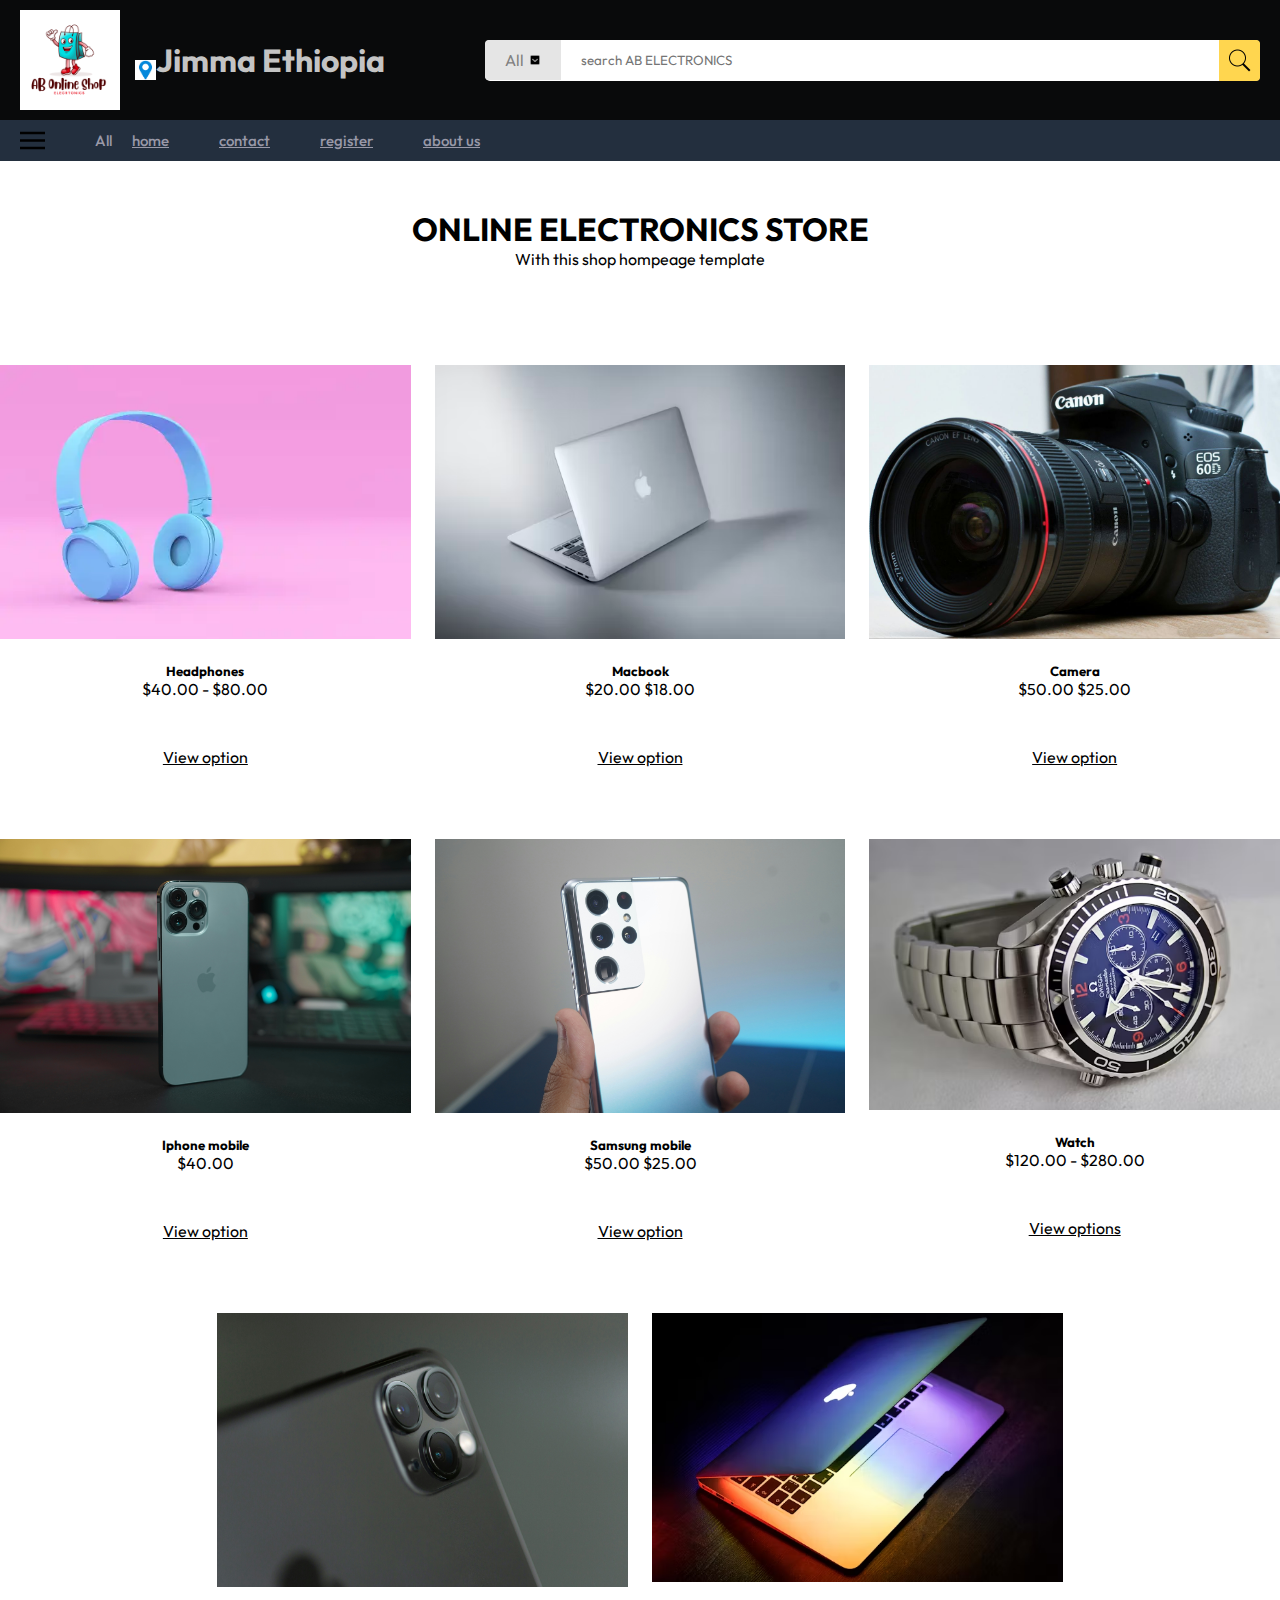
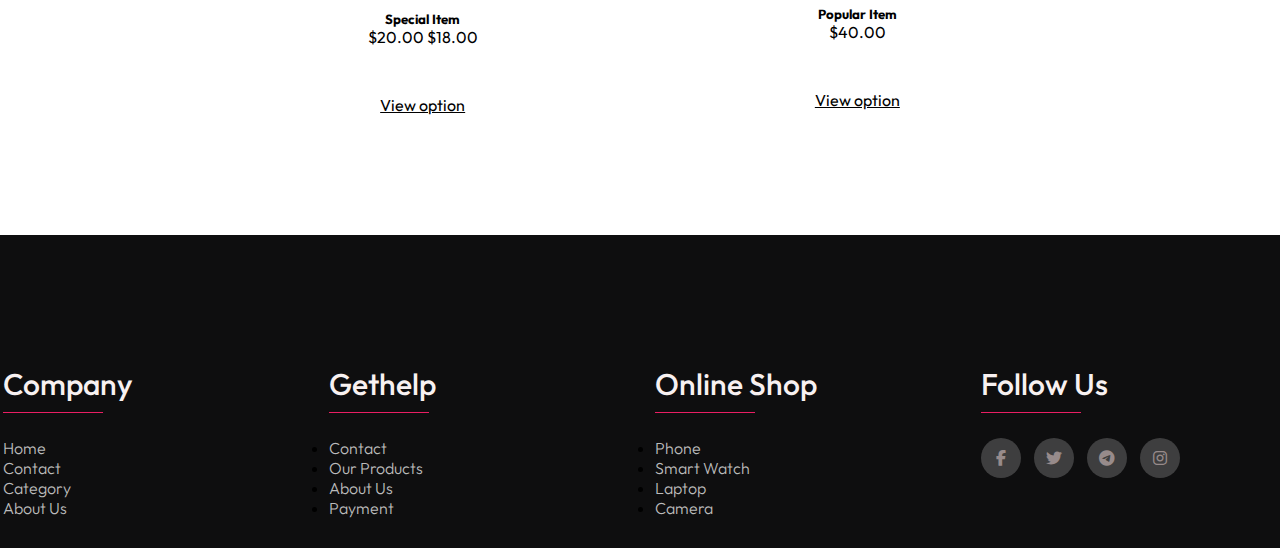
<file: project1/index.html>
<!DOCTYPE html>
<html lang="en">
    <head>
        <meta charset="UTF-8">
        <meta name="viewport" content="width=device-width, initial-scale=1.0">
        <title>AB ELECTRONICS</title>
        <link rel="stylesheet" href="css/style.css">
        
    </head>
    <body>
       <nav>
        <a href="/">
            <img src="./image/1.png" width="100" alt="">
        </a>
        <div class="nav-country">
            <img src="./image/location.png" height="20" alt="">
        <div>
        <h1>Jimma Ethiopia</h1> 
    </div>   
        </div>
        <div class="nav-search">
        <div class="nav-search-category"> 
            <p>All</p>
            <img src="./image/icons8-drop-down-30.png" height="12" alt="">
        </div>
        <input type="text" class="nav-search-input" placeholder="search AB ELECTRONICS">
        <img src="./image/icons8-search-50.png" class="nav-search-icon" alt="">
    </div>
       </nav> 
       <div class="nav-bottom">
       <div>
        <img src="./image/icons8-menu-50.png" width="25px" alt="">
        <p>All</p>
       </div>
       <div  class="nav-ul">
        <a href="index.html">home</a>
        <a href="index2.html">contact</a>
        <a href="index1.html">register</a>
        <a href="">about us</a>
       </div>
    </div>
    </head>
    <header class="bg-dark py-5">
      <div class="container px-4 px-lg-5 my-5">
        <div class="text-center text-white">
          <h1 class="display-4 fw-bolder">ONLINE ELECTRONICS STORE</h1>
          <p class="lead fw-normal text-white-50 mb-0">
            With this shop hompeage template
          </p>
        </div>
      </div>
    </header>
   <!-- </section> -->
     <section class="py-5">
            <div class="container px-4 px-lg-5 mt-5">
                <div class="row gx-4 gx-lg-5 row-cols-2 row-cols-md-3 row-cols-xl-4 justify-content-center">
                    <div class="col mb-5">
                        <div class="card h-100">
                            <!-- Product image-->
                            <img class="card-img-top" src="image/istockphoto-1136527147-170667a.webp" alt="..." />
                            <!-- Product details-->
                            <div class="card-body p-4">
                                <div class="text-center">
                                    <!-- Product name-->
                                    <h5 class="fw-bolder">Headphones</h5>
                                    <!-- Product price-->
                                    $40.00 - $80.00
                                </div>
                            </div>
                            <!-- Product actions-->
                            <div class="card-footer p-4 pt-0 border-top-0 bg-transparent">
                                <div class="text-center"><a class="btn btn-outline-dark mt-auto" href="index3.html">View option</a></div>
                            </div>
                        </div>
                    </div>
                    <div class="col mb-5">
                        <div class="card h-100">
                           
                           
                            <!-- Product image-->
                            <img class="card-img-top" src="image/photo-1611186871348-b1ce696e52c9.avif" alt="..." />
                            <!-- Product details-->
                            <div class="card-body p-4">
                                <div class="text-center">
                                    <!-- Product name-->
                                    <h5 class="fw-bolder">Macbook</h5>
                                    <!-- Product reviews-->
                                    <div class="d-flex justify-content-center small text-warning mb-2">
                                        <div class="bi-star-fill"></div>
                                        <div class="bi-star-fill"></div>
                                        <div class="bi-star-fill"></div>
                                        <div class="bi-star-fill"></div>
                                        <div class="bi-star-fill"></div>
                                    </div>
                                    <!-- Product price-->
                                    <span class="text-muted text-decoration-line-through">$20.00</span>
                                    $18.00
                                </div>
                            </div>
                            <!-- Product actions-->
                            <div class="card-footer p-4 pt-0 border-top-0 bg-transparent">
                                <div class="text-center"><a class="btn btn-outline-dark mt-auto" href="index4.html">View option</a></div>
                            </div>
                        </div>
                    </div>
                    <div class="col mb-5">
                        <div class="card h-100">
                           
                            <!-- Product image-->
                            <img class="card-img-top" src="image/photo_2024-06-13_04-48-26.jpg" alt="..." />
                            <!-- Product details-->
                            <div class="card-body p-4">
                                <div class="text-center">
                                    <!-- Product name-->
                                    <h5 class="fw-bolder">Camera</h5>
                                    <!-- Product price-->
                                    <span class="text-muted text-decoration-line-through">$50.00</span>
                                    $25.00
                                </div>
                            </div>
                            <!-- Product actions-->
                            <div class="card-footer p-4 pt-0 border-top-0 bg-transparent">
                                <div class="text-center"><a class="btn btn-outline-dark mt-auto" href="index5.html">View option</a></div>
                            </div>
                        </div>
                    </div>
                    <div class="col mb-5">
                        <div class="card h-100">
                            <!-- Product image-->
                            <img class="card-img-top" src="image/onur-binay-epM08OIfGqk-unsplash.jpg" alt="..." />
                            <!-- Product details-->
                            <div class="card-body p-4">
                                <div class="text-center">
                                    <!-- Product name-->
                                    <h5 class="fw-bolder">Iphone mobile</h5>
                                    <!-- Product reviews-->
                                    <div class="d-flex justify-content-center small text-warning mb-2">
                                        <div class="bi-star-fill"></div>
                                        <div class="bi-star-fill"></div>
                                        <div class="bi-star-fill"></div>
                                        <div class="bi-star-fill"></div>
                                        <div class="bi-star-fill"></div>
                                    </div>
                                    <!-- Product price-->
                                    $40.00
                                </div>
                            </div>
                            <!-- Product actions-->
                            <div class="card-footer p-4 pt-0 border-top-0 bg-transparent">
                                <div class="text-center"><a class="btn btn-outline-dark mt-auto" href="index6.html">View option</a></div>
                            </div>
                        </div>
                    </div>
                    <div class="col mb-5">
                        <div class="card h-100">
                            
                            <!-- Product image-->
                            <img class="card-img-top" src="image/techietech-tech-VsLTrBI7StE-unsplash.jpg" alt="..." />
                            <!-- Product details-->
                            <div class="card-body p-4">
                                <div class="text-center">
                                    <!-- Product name-->
                                    <h5 class="fw-bolder">Samsung mobile</h5>
                                    <!-- Product price-->
                                    <span class="text-muted text-decoration-line-through">$50.00</span>
                                    $25.00
                                </div>
                            </div>
                            <!-- Product actions-->
                            <div class="card-footer p-4 pt-0 border-top-0 bg-transparent">
                                <div class="text-center"><a class="btn btn-outline-dark mt-auto" href="#">View option</a></div>
                            </div>
                        </div>
                    </div>
                    <div class="col mb-5">
                        <div class="card h-100">
                            <!-- Product image-->
                            <img class="card-img-top" src="image/photo-1523170335258-f5ed11844a49.avif" alt="..." />
                            <!-- Product details-->
                            <div class="card-body p-4">
                                <div class="text-center">
                                    <!-- Product name-->
                                    <h5 class="fw-bolder">Watch</h5>
                                    <!-- Product price-->
                                    $120.00 - $280.00
                                </div>
                            </div>
                            <!-- Product actions-->
                            <div class="card-footer p-4 pt-0 border-top-0 bg-transparent">
                                <div class="text-center"><a class="btn btn-outline-dark mt-auto" href="#">View options</a></div>
                            </div>
                        </div>
                    </div>
                    <div class="col mb-5">
                        <div class="card h-100">
                           
                            <!-- Product image-->
                            <img class="card-img-top" src="image/pexels-tdcat-3571093.jpg" alt="..." />
                            <!-- Product details-->
                            <div class="card-body p-4">
                                <div class="text-center">
                                    <!-- Product name-->
                                    <h5 class="fw-bolder">Special Item</h5>
                                    <!-- Product reviews-->
                                    <div class="d-flex justify-content-center small text-warning mb-2">
                                        <div class="bi-star-fill"></div>
                                        <div class="bi-star-fill"></div>
                                        <div class="bi-star-fill"></div>
                                        <div class="bi-star-fill"></div>
                                        <div class="bi-star-fill"></div>
                                    </div>
                                    <!-- Product price-->
                                    <span class="text-muted text-decoration-line-through">$20.00</span>
                                    $18.00
                                </div>
                            </div>
                            <!-- Product actions-->
                            <div class="card-footer p-4 pt-0 border-top-0 bg-transparent">
                                <div class="text-center"><a class="btn btn-outline-dark mt-auto" href="#">View option</a></div>
                            </div>
                        </div>
                    </div>
                    <div class="col mb-5">
                        <div class="card h-100">
                            <!-- Product image-->
                            <img class="card-img-top" src="image/photo-1491472253230-a044054ca35f.avif" alt="..." />
                            <!-- Product details-->
                            <div class="card-body p-4">
                                <div class="text-center">
                                    <!-- Product name-->
                                    <h5 class="fw-bolder">Popular Item</h5>
                                    <!-- Product reviews-->
                                    <div class="d-flex justify-content-center small text-warning mb-2">
                                        <div class="bi-star-fill"></div>
                                        <div class="bi-star-fill"></div>
                                        <div class="bi-star-fill"></div>
                                        <div class="bi-star-fill"></div>
                                        <div class="bi-star-fill"></div>
                                    </div>
                                    <!-- Product price-->
                                    $40.00
                                </div>
                            </div>
                            <!-- Product actions-->
                            <div class="card-footer p-4 pt-0 border-top-0 bg-transparent">
                                <div class="text-center"><a class="btn btn-outline-dark mt-auto" href="#">View option</a></div>
                            </div>
                        </div>
                    </div>
                </div>
            </div>
        </section>
        <section> 
            <title>footer design </title>
            <meta charset="UTF-8">
            <meta name="viewport" content="width=device-width, initial-scale=1.0">
            <link rel="stylesheet" href="css/style.css">
            <link rel="stylesheet" type="text/css" href="https://cdnjs.cloudflare.com/ajax/libs/font-awesome/6.5.2/css/all.min.css">
          <footer>
            <div class="footer"></div>
            <div class="container"></div>
              
                  <div class="row">
                     <div class="footer-col">
                      <h4>company</h4>
                      <ul>
                          <li><a href="index.html">home</a></li>
                          <li><a href="index1.html">contact</a></li>
                          <li><a href="#">category</a></li>
                          <li><a href="index2.html">about us</a></li>
                      </ul>
                      </div>
                      <div class="footer-col">
                          <h4>gethelp</h4>
                          <ul>
                            <li><a href="index1.html">contact</a></li>
                              <li><a href="#">our products</a></li>
                              <li><a href="index2.html">About us</a></li>
                              <li><a href="#">payment</a></li>
                          </ul>
                          </div>
                          <div class="footer-col">
                              <h4>online shop</h4>
                              <ul>
                                  <li><a href="#">phone</a></li>
                                  <li><a href="#">smart watch</a></li>
                                  <li><a href="#">laptop</a></li>
                                  <li><a href="#">camera</a></li>
                              </ul>
                              </div>
                              <div class="footer-col">
                                  <h4>follow us</h4>
                                  <div class="social-links-col">
                                    <ul>
                                      <a href="#"><i class="fab fa-facebook-f"></i></a>
                                      <a href="#"><i class="fab fa-twitter"></i></a>
                                      <a href="#"><i class="fab fa-telegram"></i></a>
                                      <a href="#"><i class="fab fa-instagram"></i></a>
                                    </ul>
                                  </div>
                                  </div>
                  </div>
              </div>
           </footer>
          </section>
   
  </body>
</html>
</file>
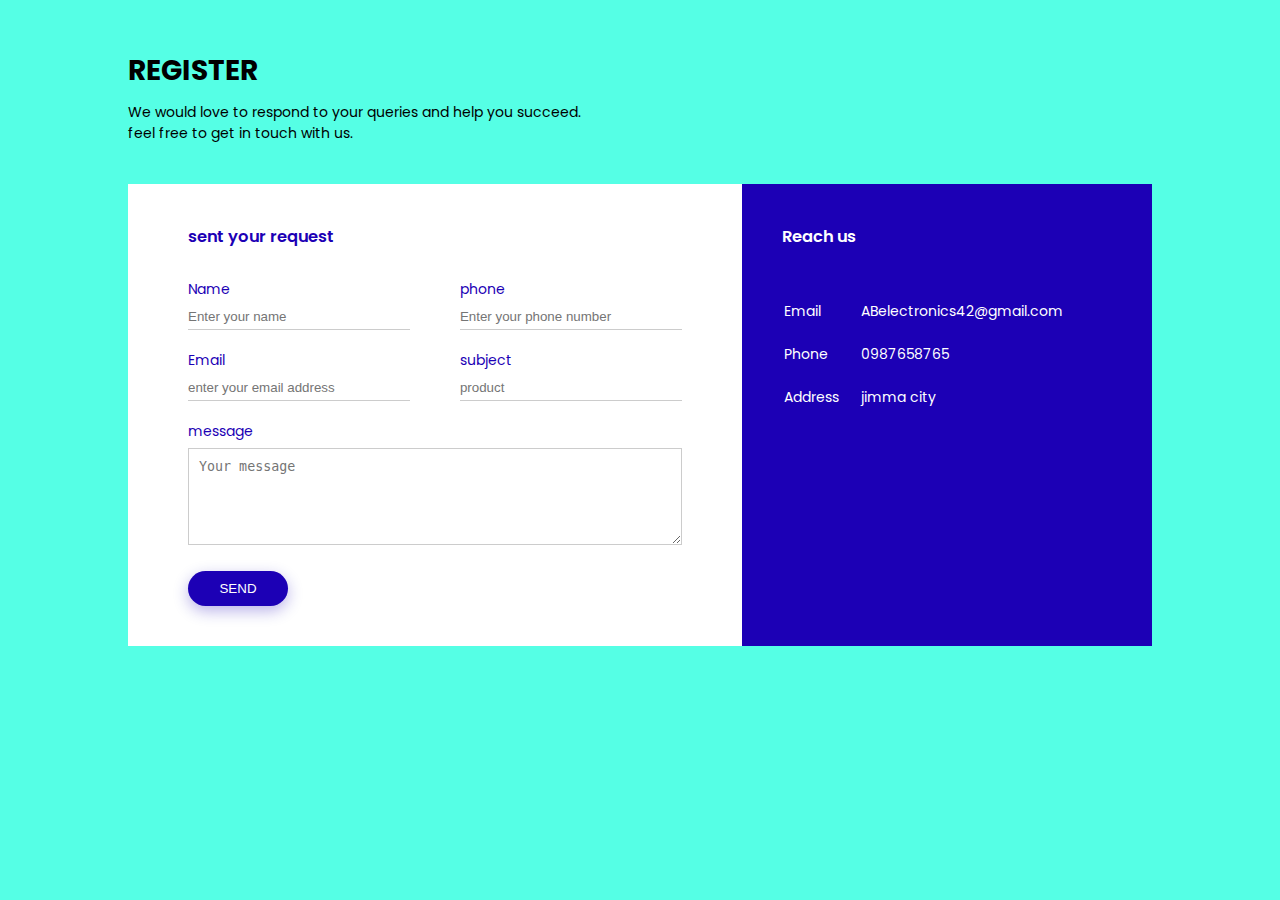
<file: project1/index1.html>
<!DOCTYPE html>
<html lang="am">
<head>
    <meta charset="UTF-8">
    <meta name="viewport" content="width=device-width, initial-scale=1.0">
    <link rel="stylesheet" href="css/style1.css">
   
<link href="https://fonts.googleapis.com/css2?family=Poppins:ital,wght@0,100;0,200;0,300;0,400;0,500;0,600;0,700;0,800;0,900;1,100;1,200;1,300;1,400;1,500;1,600;1,700;1,800;1,900&display=swap" rel="stylesheet">
    <title>contact</title>
</head>
<body>
     <div class="container">
<h1>REGISTER</h1>
<p>We would love to respond to your queries and help you succeed. <br>feel free to get in touch with us.</p>
<div class="contact-box">
    <div class="contact-left">
        <h3>sent your request</h3>
        <form>
            <div class="input-row">
           <div class="input-group">
            <label>Name</label>
            <input type="text" placeholder="Enter your name">
            
           </div>
             <div class="input-group">
            <label>phone</label>
            <input type="text" placeholder="Enter your phone number">
            
           </div>
            </div>
             <div class="input-row">
           <div class="input-group">
            <label>Email</label>
            <input type="email" placeholder="enter your email address">
            
           </div>
             <div class="input-group">
            <label>subject</label>
            <input type="text" placeholder="product">
            
           </div>
            </div>
     <label>message</label>
     <textarea rows="5" placeholder="Your message"></textarea>
            <button type="submit">SEND</button>
        </form>
    </div>
     <div class="contact-right">
         <h3>Reach us</h3>
         <table>
            <tr>
                <td>Email</td>
                 <td>ABelectronics42@gmail.com</td>
            </tr>
             <tr>
                <td>Phone</td>
                 <td>0987658765</td> 
                  
                
            </tr>
             <tr>
                <td>Address</td>
                 <td>jimma city <br>
                   
                </td>
            </tr>
         </table>
     </div>

</div>
     </div>
  
   
</body>
</html>
</file>
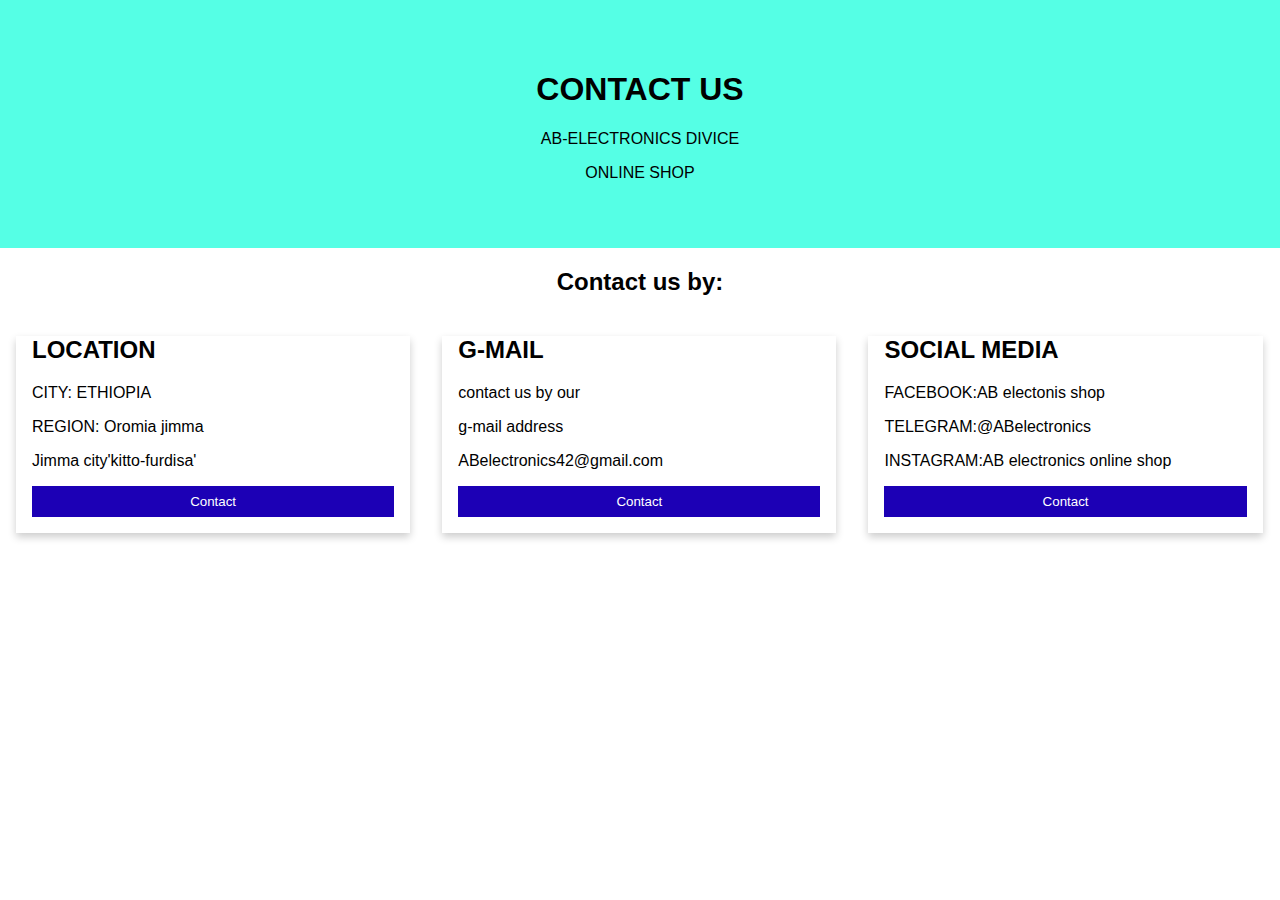
<file: project1/index2.html>
<!DOCTYPE html>
<html lang="en">
<head>
    <meta charset="UTF-8">
    <meta name="viewport" content="width=device-width, initial-scale=1.0">
    <link rel="stylesheet" href="css/style2.css">
    <title>Document</title>
</head>
<body>
   <div class="about-section">
  <h1>CONTACT US</h1>
  <p>AB-ELECTRONICS DIVICE </p>
  <p>ONLINE SHOP</p>
</div>

<h2 style="text-align:center">Contact us by:</h2>
<div class="row">
  <div class="column">
    <div class="card">
      <!-- <img src="image/sofi-img.jpg" alt="sofi" style="width:100%"> -->
      <div class="container">
        <h2>LOCATION </h2>
        <p>CITY: ETHIOPIA</p>
        <p>REGION: Oromia jimma </p>
        <p>Jimma city'kitto-furdisa'</p>
        <p><button class="button">Contact</button></p>
      </div>
    </div>
  </div>

  <div class="column">
    <div class="card">
      <!-- <img src="image/feye.jpg" alt="feyisa Asefa" style="width:100%"> -->
      <div class="container">
        <h2>G-MAIL</h2>
        <p>contact us by our</p>
        <p>g-mail address</p>
        <p>ABelectronics42@gmail.com</p>
        <p><button class="button">Contact</button></p>
      </div>
    </div>
  </div>

  <div class="column">
    <div class="card">
      <!-- <img src="image/tewa.jpg" alt="Tewahido Haimanot" style="width:100%"> -->
      <div class="container">
        <h2>SOCIAL MEDIA</h2>
        <p>FACEBOOK:AB electonis shop</p>
        <p>TELEGRAM:@ABelectronics</p>
        <p>INSTAGRAM:AB electronics online shop</p>
        <p><button class="button">Contact</button></p>
      </div>
    </div>
  </div>
</div>
</body>
</html>
</file>
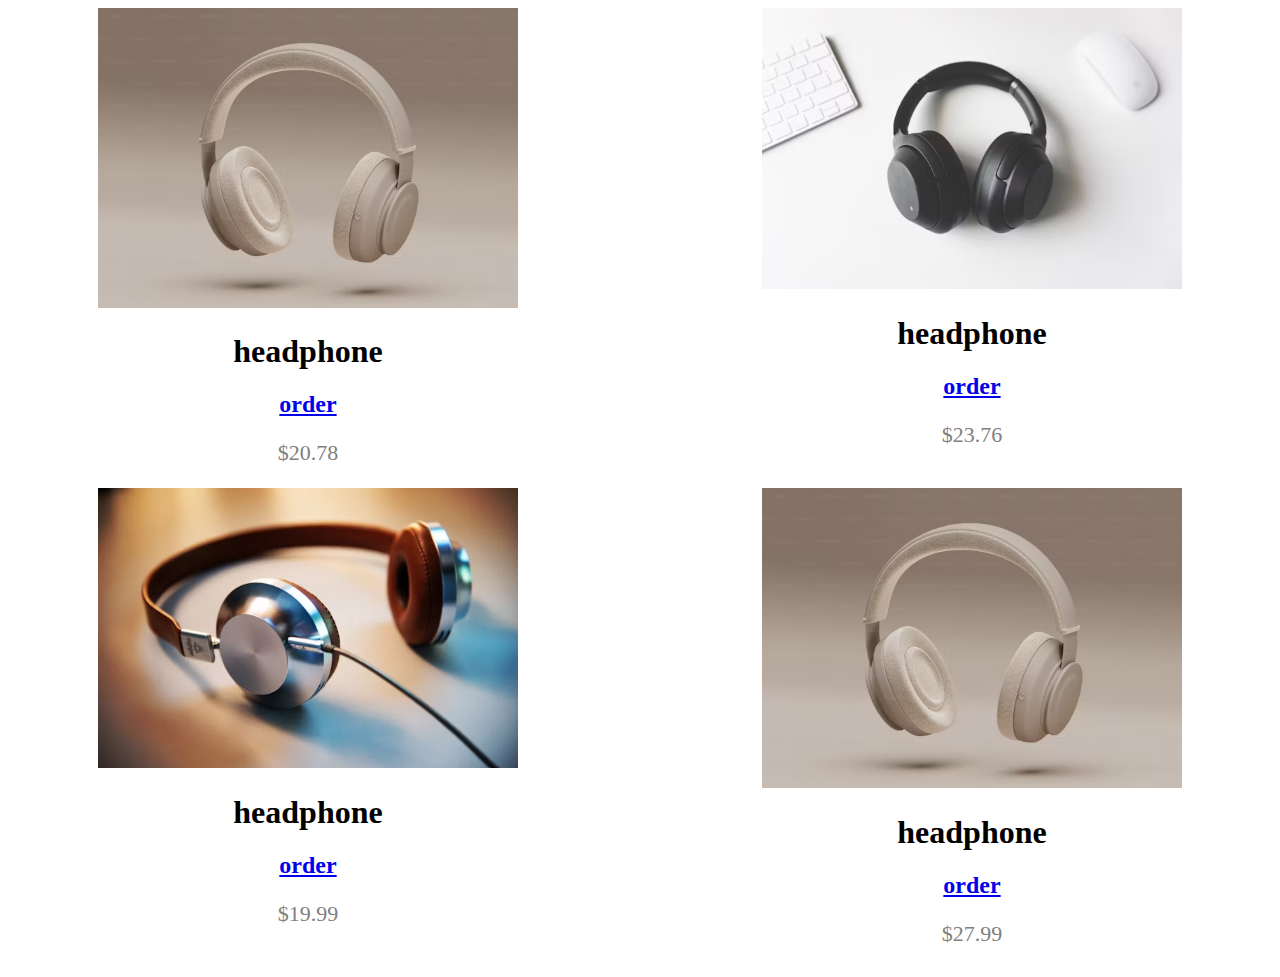
<file: project1/index3.html>
<!DOCTYPE html>
<html lang="en">
<head>
    <meta charset="UTF-8">
    <meta name="viewport" content="width=device-width, initial-scale=1.0">
    <link rel="stylesheet" href="css/style3.css">
    <title>Document</title>
</head>
<body>
    <div class="left-right">
    <div class="left-card">
  <img src="image/premium_photo-1679513691474-73102089c117.avif" alt="Denim Jeans" style="">
  <h1>headphone</h1>
  <h2><a href="order.html">order</a></h2>
  <p class="price">$20.78</p>
 
 
</div>
 <div class="right-card">
  <img src="image/photoh2-1546435770-a3e426bf472b.avif" alt="Denim Jeans" style="">
  <h1>headphone</h1>
  <h2><a href="order.html">order</a></h2>
  <p class="price">$23.76</p>
 
 
</div>
</div>





 <div class="left-right">
    <div class="left-card">
  <img src="image/photoh1-1484704849700-f032a568e944.avif" alt="Denim Jeans" style="">
  <h1>headphone</h1>
  <h2><a href="order.html">order</a></h2>
  <p class="price">$19.99</p>
 
 
</div>
 <div class="right-card">
  <img src="image/premium_photo-1679513691474-73102089c117.avif" alt="Denim Jeans" style="">
  <h1>headphone</h1>
  <h2><a href="order.html">order</a></h2>
  <p class="price">$27.99</p>
 
 
</div>
</div>
</body>
</html>
</file>
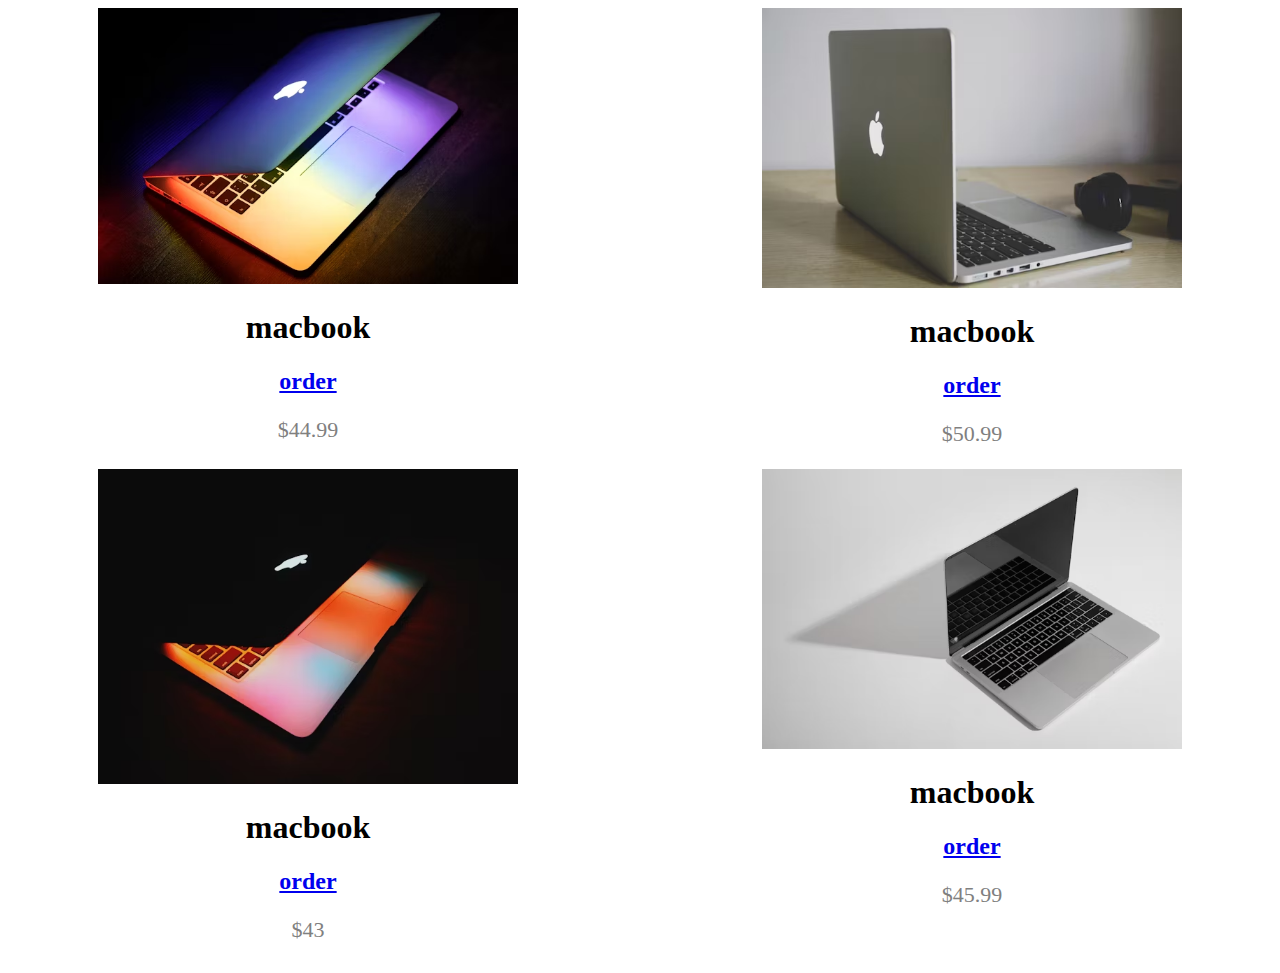
<file: project1/index4.html>
<!DOCTYPE html>
<html lang="en">
<head>
    <meta charset="UTF-8">
    <meta name="viewport" content="width=device-width, initial-scale=1.0">
    <link rel="stylesheet" href="css/style4.css">
    <title>Document</title>
</head>
<body>
    <div class="left-right">
    <div class="left-card">
  <img src="image/photo-1491472253230-a044054ca35f.avif" alt="Denim Jeans" style="">
  <h1>macbook</h1>
  <h2><a href="order.html">order</a></h2>
  <p class="price">$44.99</p>
 
 
</div>
 <div class="right-card">
  <img src="image/photom-1514342959091-2bffd8a7c4ba.avif" alt="Denim Jeans" style="">
  <h1>macbook</h1>
  <h2><a href="order.html">order</a></h2>
  <p class="price">$50.99</p>
 
 
</div>
</div>





 <div class="left-right">
    <div class="left-card">
  <img src="image/photom1-1523688939046-b05f7d854f84.avif" alt="Denim Jeans" style="">
  <h1>macbook</h1>
  <h2><a href="order.html">order</a></h2>
  <p class="price">$43</p>
 
 
</div>
 <div class="right-card">
  <img src="image/photomm-1629131726692-1accd0c53ce0.avif" alt="Denim Jeans" style="">
  <h1>macbook</h1>
  <h2><a href="order.html">order</a></h2>
  <p class="price">$45.99</p>
 
 
</div>
</div>
</body>
</html>
</file>
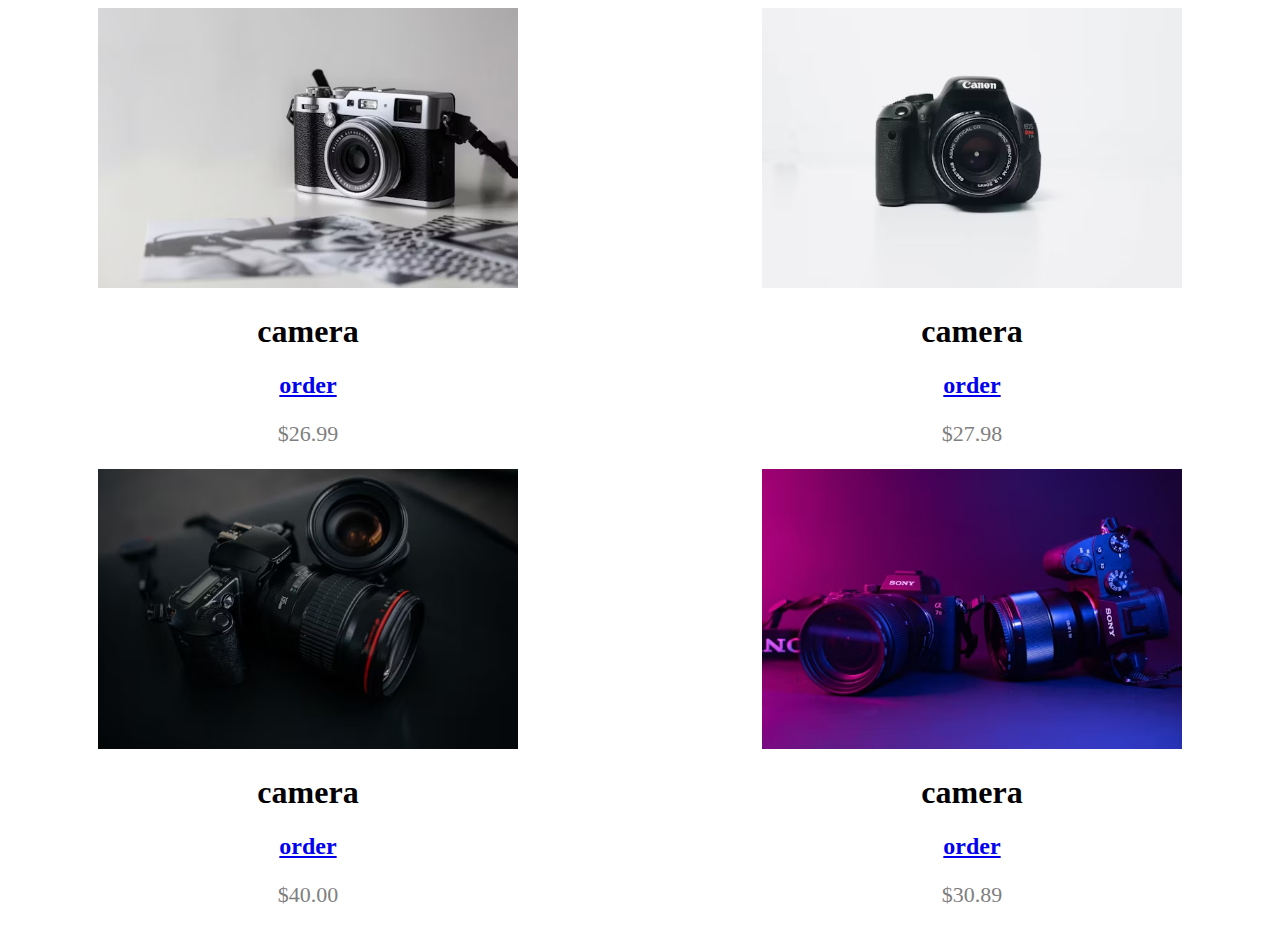
<file: project1/index5.html>
<!DOCTYPE html>
<html lang="en">
<head>
    <meta charset="UTF-8">
    <meta name="viewport" content="width=device-width, initial-scale=1.0">
    <link rel="stylesheet" href="css/style5.css">
    <title>Document</title>
</head>
<body>
    <div class="left-right">
    <div class="left-card">
  <img src="image/photoc-1510127034890-ba27508e9f1c.avif" alt="Denim Jeans" style="">
  <h1>camera</h1>
  <h2><a href="order.html">order</a></h2>
  <p class="price">$26.99</p>
 
 
</div>
 <div class="right-card">
  <img src="image/photocc1-1502920917128-1aa500764cbd.avif" alt="Denim Jeans" style="">
  <h1>camera</h1>
  <h2><a href="order.html">order</a></h2>
  <p class="price">$27.98</p>
 
 
</div>
</div>





 <div class="left-right">
    <div class="left-card">
  <img src="image/photoc2-1502982720700-bfff97f2ecac.avif" alt="Denim Jeans" style="">
  <h1>camera</h1>
  <h2><a href="order.html">order</a></h2>
  <p class="price">$40.00 </p>
 
 
</div>
 <div class="right-card">
  <img src="image/photoc3-1581591524425-c7e0978865fc.avif" alt="Denim Jeans" style="">
  <h1>camera</h1>
  <h2><a href="order.html">order</a></h2>
  <p class="price">$30.89</p>
 
 
</div>
</div>
</body>
</html>
</file>
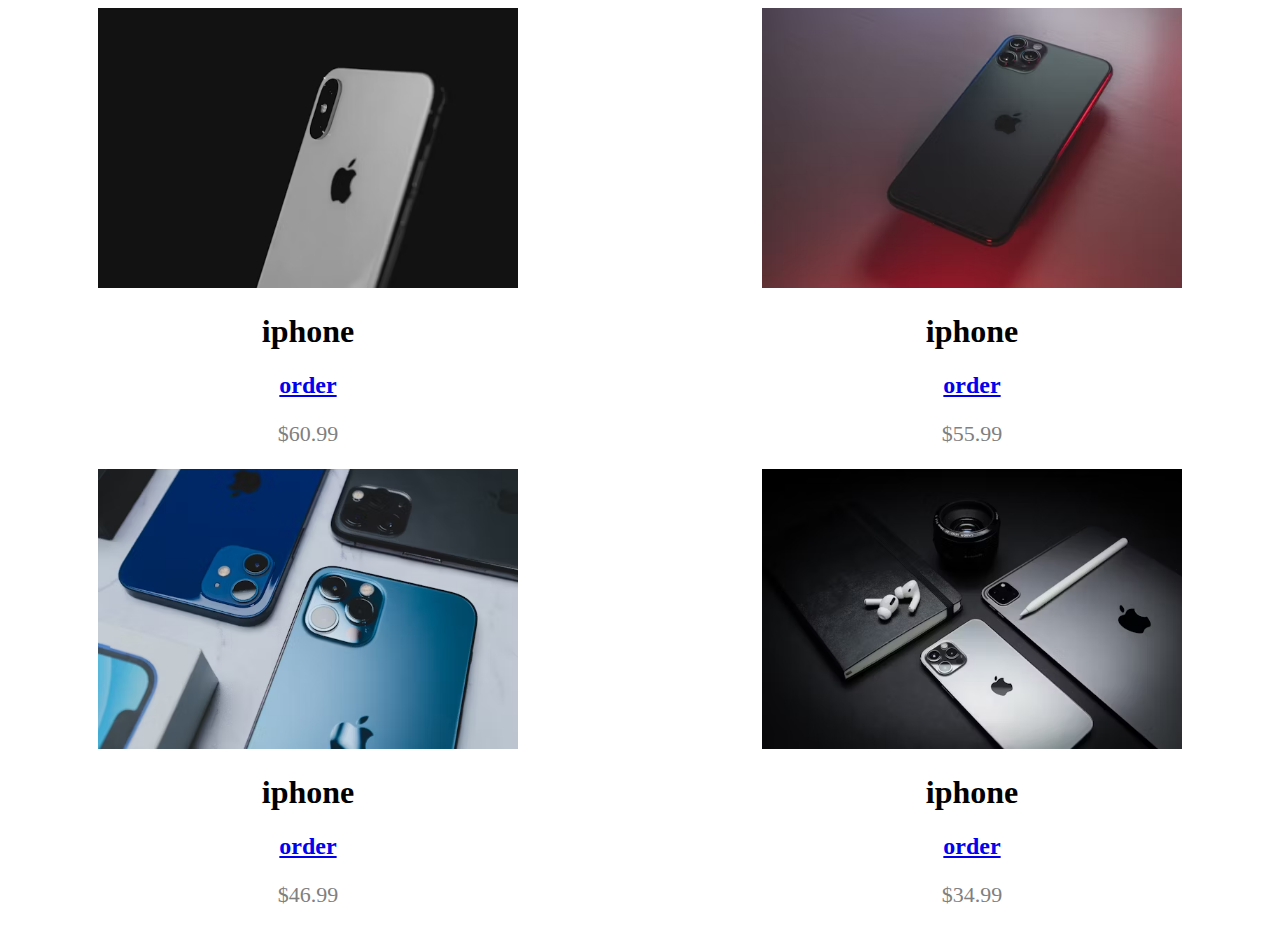
<file: project1/index6.html>
<!DOCTYPE html>
<html lang="en">
<head>
    <meta charset="UTF-8">
    <meta name="viewport" content="width=device-width, initial-scale=1.0">
    <link rel="stylesheet" href="css/style6.css">
    <title>Document</title>
</head>
<body>
    <body>
    <div class="left-right">
    <div class="left-card">
  <img src="image/photoi-1510878933023-e2e2e3942fb0.avif" alt="Denim Jeans" style="">
  <h1>iphone</h1>
  <h2><a href="order.html">order</a></h2>
  <p class="price">$60.99</p>
 
 
</div>
 <div class="right-card">
  <img src="image/photoi2-1581637708784-94c4e6f46b54.avif" alt="Denim Jeans" style="">
  <h1>iphone</h1>
  <h2><a href="order.html">order</a></h2>
  <p class="price">$55.99</p>
 
 
</div>
</div>





 <div class="left-right">
    <div class="left-card">
  <img src="image/photoii-1608386390658-86cf60bcf61a.avif" alt="Denim Jeans" style="">
  <h1>iphone</h1>
  <h2><a href="order.html">order</a></h2>
  <p class="price">$46.99</p>
 
 
</div>
 <div class="right-card">
  <img src="image/photoi3-1616353071588-708dcff912e2.avif" alt="Denim Jeans" style="">
  <h1>iphone</h1>
  <h2><a href="order.html">order</a></h2>
  <p class="price">$34.99</p>
 
 
</div>
</div>
</body>
</html>
</file>
<file: project1/css/style.css>
@import url('https://fonts.googleapis.com/css2?family=Outfit:wght@100..900&display=swap');

*{
padding: 0;
margin: 0;
box-sizing: border-box;
font-family: outfit;
}
body{
  background: #dadada;
}
a{
text-decoration: none;
color: inherit;
}
nav{
display: flex;
align-items: center;
justify-content: flex-start;
background: #090a0b;
padding: 10px 20px;
color: #fff;
}
.nav-country{
display: flex;
align-items: end;
margin-left: 15px;
color: #c4c4c4;
}
.nav-search{
  flex: 1;
  display: flex;
  align-items: center;
  background: #fff;
  color: gray;
  max-width: 1000px;
  border-radius: 5px;
  margin-left: 100px;
}
.nav-search-category{
display: flex;
align-items: center;
padding: 10px 20px;
gap: 5px;
background: #e5e5e5;
border-radius: 4px 0 0 4px;
}
.nav-search-input{
border: none;
outline: none;
padding-left: 20px;
width: 100%;
}
.nav-search-icon{
max-width: 41px;
padding: 8px;
background: #ffd64f;
border-radius: 0 4px 4px 0;
}
.nav-bottom{
display: flex;
align-items: center;
gap: 20px;
padding: 8px 20px;
background: #232f3e;
color: rgb(153, 153, 168);
font-size: 15px;
}
.nav-bottom div{
display: flex;
align-items: center;
gap: 50px;
font-weight: 500;
}
 .nav ul a{
display: flex;
color:white;
align-items: center;
gap: 40px;
font-size: 20px;
text-transform: uppercase;


 }
 
/* section style */

.border-top-0 {
  border-top: 0 !important;
}
.justify-content-center {
  justify-content: center !important;
}
.gx-4 {
  --bs-gutter-x: 1.5rem;
}
.row {
  --bs-gutter-x: 1.5rem;
  --bs-gutter-y: 0;
  display: flex;
  flex-wrap: wrap;
  margin-top: calc(-1 * var(--bs-gutter-y));
  margin-right: calc(-0.5 * var(--bs-gutter-x));
  margin-left: calc(-0.5 * var(--bs-gutter-x));
}

.container-sm {
  --bs-gutter-x: 1.5rem;
  --bs-gutter-y: 0;
  width: 100%;
  padding-right: calc(var(--bs-gutter-x) * 0.5);
  padding-left: calc(var(--bs-gutter-x) * 0.5);
  margin-right: auto;
  margin-left: auto;
}
body {
  margin: 0;
  font-family: var(--bs-body-font-family);
  font-size: var(--bs-body-font-size);
  font-weight: var(--bs-body-font-weight);
  line-height: var(--bs-body-line-height);
  color: var(--bs-body-color);
  text-align: var(--bs-body-text-align);
  background-color: var(--bs-body-bg);
  -webkit-text-size-adjust: 100%;
  -webkit-tap-highlight-color: rgba(0, 0, 0, 0);
}
.py-5 {
  padding-top: 3rem !important;
  padding-bottom: 3rem !important;
}
.mb-5 {
  margin-bottom: 3rem !important;
}
.mb-xl-1 {
  margin-bottom: 0.25rem !important;
}
.row-cols-2 > * {
  flex: 0 0 auto;
  width: 50%;
}
.col {
  flex: 1 0 0%;
}
.row > * {
  flex-shrink: 0;
  width: 100%;
  max-width: 100%;
  padding-right: calc(var(--bs-gutter-x) * 0.5);
  padding-left: calc(var(--bs-gutter-x) * 0.5);
  margin-top: var(--bs-gutter-y);
}
.card-img,
.card-img-top,
.card-img-bottom {
  width: 100%;
}
.card-img,
.card-img-top {
  border-top-left-radius: var(--bs-card-inner-border-radius);
  border-top-right-radius: var(--bs-card-inner-border-radius);
}

.card-body {
  flex: 1 1 auto;
  padding: var(--bs-card-spacer-y) var(--bs-card-spacer-x);
  color: var(--bs-card-color);
}
.text-center {
  text-align: center !important;
}
.position-absolute {
  position: absolute !important;
}
.text-white {
  --bs-text-opacity: 1;
  color: rgba(var(--bs-white-rgb), var(--bs-text-opacity)) !important;
}
.bg-dark {
  --bs-bg-opacity: 1;
  background-color: rgba(var(--bs-dark-rgb), var(--bs-bg-opacity)) !important;
}
.row-cols-md-3 > * {
  flex: 0 0 auto;
  width: 33.3333333333%;
}
svg {
  vertical-align: middle;
}
.p-4 {
  padding: 1.5rem !important;
}
.card-body {
  flex: 1 1 auto;
  padding: var(--bs-card-spacer-y) var(--bs-card-spacer-x);
  color: var(--bs-card-color);
}
.mt-auto {
  margin-top: auto !important;
}

a {
  color: var(--bs-link-color);
  text-decoration: underline;
}

.text-center {
  text-align: center !important;
}
.bg-transparent {
  --bs-bg-opacity: 1;
  background-color: transparent !important;
}
.card-footer {
  padding: var(--bs-card-cap-padding-y) var(--bs-card-cap-padding-x);
  color: var(--bs-card-cap-color);
  background-color: var(--bs-card-cap-bg);
  border-top: var(--bs-card-border-width) solid var(--bs-card-border-color);
}
img,
svg {
  vertical-align: middle;
}

.bg-dark {
  --bs-bg-opacity: 1;
  background-color: rgba(var(--bs-dark-rgb), var(--bs-bg-opacity)) !important;
}
.py-5 {
  padding-top: 3rem !important;
  padding-bottom: 3rem !important;
}
.footer{
  background: #0e0e0f;
  padding: 50px 0%;
  }
  .footer-col{
  width: 25%;
  padding: 30px 15px;
  background:#0e0e0f ;
  }
  .footer-col h4{
  font-size: 30px;
  color: #f8f1f1;
  text-transform: capitalize;
  margin-bottom: 35px;
  font-weight: 500;
  position: relative;
  }
  .footer-col h4::before{
    content: '';
    position: absolute;
    left: 0;
    bottom: -10px;
    background-color: #e91e63;
    height: 2%;
    box-sizing: border-box;
    width: 100px;
  }
  .footer-col ul li :not(:last-child){
    margin-bottom: 10px;
  }
  .footer-col ul li a{
  font-size: 16px;
  text-transform: capitalize;
  color: #ffffff;
  text-decoration: none;
  font-weight: 300;
  color: #bbbbbb;
  display: block;
  transition: all 0.3s ease;
  }
  .footer-col ul li a:hover{
    color: #ffffff;
    padding-left: 10px;
  }
  .footer-col .social-links-col a{
  display: inline-block;
  margin-right: 35px;
  height: 40px;
  width: 40px;
  background-color: rgba(255, 255, 255, 0.2);
  margin: 0 10px 10px 0;
  text-align: center;
  line-height: 40px;
  border-radius: 50%;
  color: #978b8b;
  transition: all 0.5s ease;
  }
  .footer-col .social-links-col a:hover{
    color: #4d4f53;
    background-color: #ffffff;
  }
  /*responsive*/
  /* @media(max-width: 767px){
    .footer-col{
        width: 50%;
        margin-bottom: 30px;
    }
  }
  @media(max-width: 574px){
    .footer-col{
        width: 100%;
    }
  } */
</file>
<file: project1/css/style1.css>
*{
    margin: 0;
    padding: 0;
}
body{
    background: #55ffe5;
    font-size: 14px;
      font-family: "Poppins", sans-serif;
 
}
.container{
    width: 80%;
    margin: 50px auto;
}
.contact-box{
    background-color: #fff;
    display: flex;
}
.contact-left{
    flex-basis:60%;
    padding:40px 60px;
}
.contact-right{
    flex-basis:40%;
    padding:40px;
    background:#1c00b5;
    color:#fff;
}
h1{
    margin-bottom:10px;
}
.container p{
     margin-bottom:40px;
}
.input-row{
    display: flex;
    justify-content: space-between;
    margin-bottom:20px;
}
.input-row .input-group{
    flex-basis: 45%;
}
input{
    width:100%;
    border:none;
    border-bottom:1px solid #ccc;
    outline:none;
    padding-bottom:5px;
}
textarea{
    width:100%;
    border:1px solid #ccc;
    outline:none;
    padding:10px;
    box-sizing:border-box;
}
label{
margin-bottom:6px;
display:block;
color:#1c00b5;
}
button{
    background:#1c00b5;
    width:100px;
    border:none;
    outline:none;
    color:#fff;
    height:35px;
    border-radius:30px;
    margin-top:20px;
    box-shadow:0px 5px 15px 0px rgba(28,0,181,0.3);
}
.contact-left h3{
    color:#1c00b5;
    font-weight:600;
    margin-bottom:30px;
}
.contact-right h3{
    
    font-weight:600;
    margin-bottom:30px;
}
tr td:first-child{
    padding-right:20px;

}
tr td{
    padding-top:20px;
}
</file>
<file: project1/css/style2.css>
body {
  font-family: Arial, Helvetica, sans-serif;
  margin: 0;
}

html {
  box-sizing: border-box;
}

*, *:before, *:after {
  box-sizing: inherit;
}

.column {
  float: left;
  width: 33.3%;
  margin-bottom: 16px;
  padding: 0 8px;
}

.card {
  box-shadow: 0 4px 8px 0 rgba(0, 0, 0, 0.2);
  margin: 8px;
}

.about-section {
  padding: 50px;
  text-align: center;
  background-color: #55ffe5;
  color:black;
}

.container {
  padding: 0 16px;
}

.container::after, .row::after {
  content: "";
  clear: both;
  display: table;
}

.title {
  color: grey;
}

.button {
  border: none;
  outline: 0;
  display: inline-block;
  padding: 8px;
  color: white;
  background-color:#1c00b5;
  text-align: center;
  cursor: pointer;
  width: 100%;
}

.button:hover {
  background-color: #555;
}

@media screen and (max-width: 650px) {
  .column {
    width: 100%;
    display: block;
  }
}
</file>
<file: project1/css/style3.css>
.card {
  box-shadow: 0 4px 8px 0 rgba(0, 0, 0, 0.2);
   max-width: 300px; 
   margin: auto;
  text-align: center;
  font-family: arial; 
 } 

.price {
  color: grey;
  font-size: 22px;
}

.card button {
  border: none;
  outline: 0;
  padding: 12px;
  color: white;
  background-color: #000;
  text-align: center;
  cursor: pointer;
  /* width: 100%; */
  font-size: 18px;
}

/* .card button:hover {
  opacity: 0.7;
} */
.left-right{
    display: flex;
    justify-content: space-between;
    text-align: center;
}
img{
    width:70%;
}
</file>
<file: project1/css/style4.css>
.card {
  box-shadow: 0 4px 8px 0 rgba(0, 0, 0, 0.2);
   max-width: 300px; 
   margin: auto;
  text-align: center;
  font-family: arial; 
 } 

.price {
  color: grey;
  font-size: 22px;
}

.card button {
  border: none;
  outline: 0;
  padding: 12px;
  color: white;
  background-color: #000;
  text-align: center;
  cursor: pointer;
  /* width: 100%; */
  font-size: 18px;
}

/* .card button:hover {
  opacity: 0.7;
} */
.left-right{
    display: flex;
    justify-content: space-between;
    text-align: center;
}
img{
    width:70%;
}
</file>
<file: project1/css/style5.css>
.card {
  box-shadow: 0 4px 8px 0 rgba(0, 0, 0, 0.2);
   max-width: 300px; 
   margin: auto;
  text-align: center;
  font-family: arial; 
 } 

.price {
  color: grey;
  font-size: 22px;
}

.card button {
  border: none;
  outline: 0;
  padding: 12px;
  color: white;
  background-color: #000;
  text-align: center;
  cursor: pointer;
  /* width: 100%; */
  font-size: 18px;
}

/* .card button:hover {
  opacity: 0.7;
} */
.left-right{
    display: flex;
    justify-content: space-between;
    text-align: center;
}
img{
    width:70%;
}
</file>
<file: project1/css/style6.css>
.card {
  box-shadow: 0 4px 8px 0 rgba(0, 0, 0, 0.2);
   max-width: 300px; 
   margin: auto;
  text-align: center;
  font-family: arial; 
 } 

.price {
  color: grey;
  font-size: 22px;
}

.card button {
  border: none;
  outline: 0;
  padding: 12px;
  color: white;
  background-color: #000;
  text-align: center;
  cursor: pointer;
  /* width: 100%; */
  font-size: 18px;
}

/* .card button:hover {
  opacity: 0.7;
} */
.left-right{
    display: flex;
    justify-content: space-between;
    text-align: center;
}
img{
    width:70%;
}
</file>
